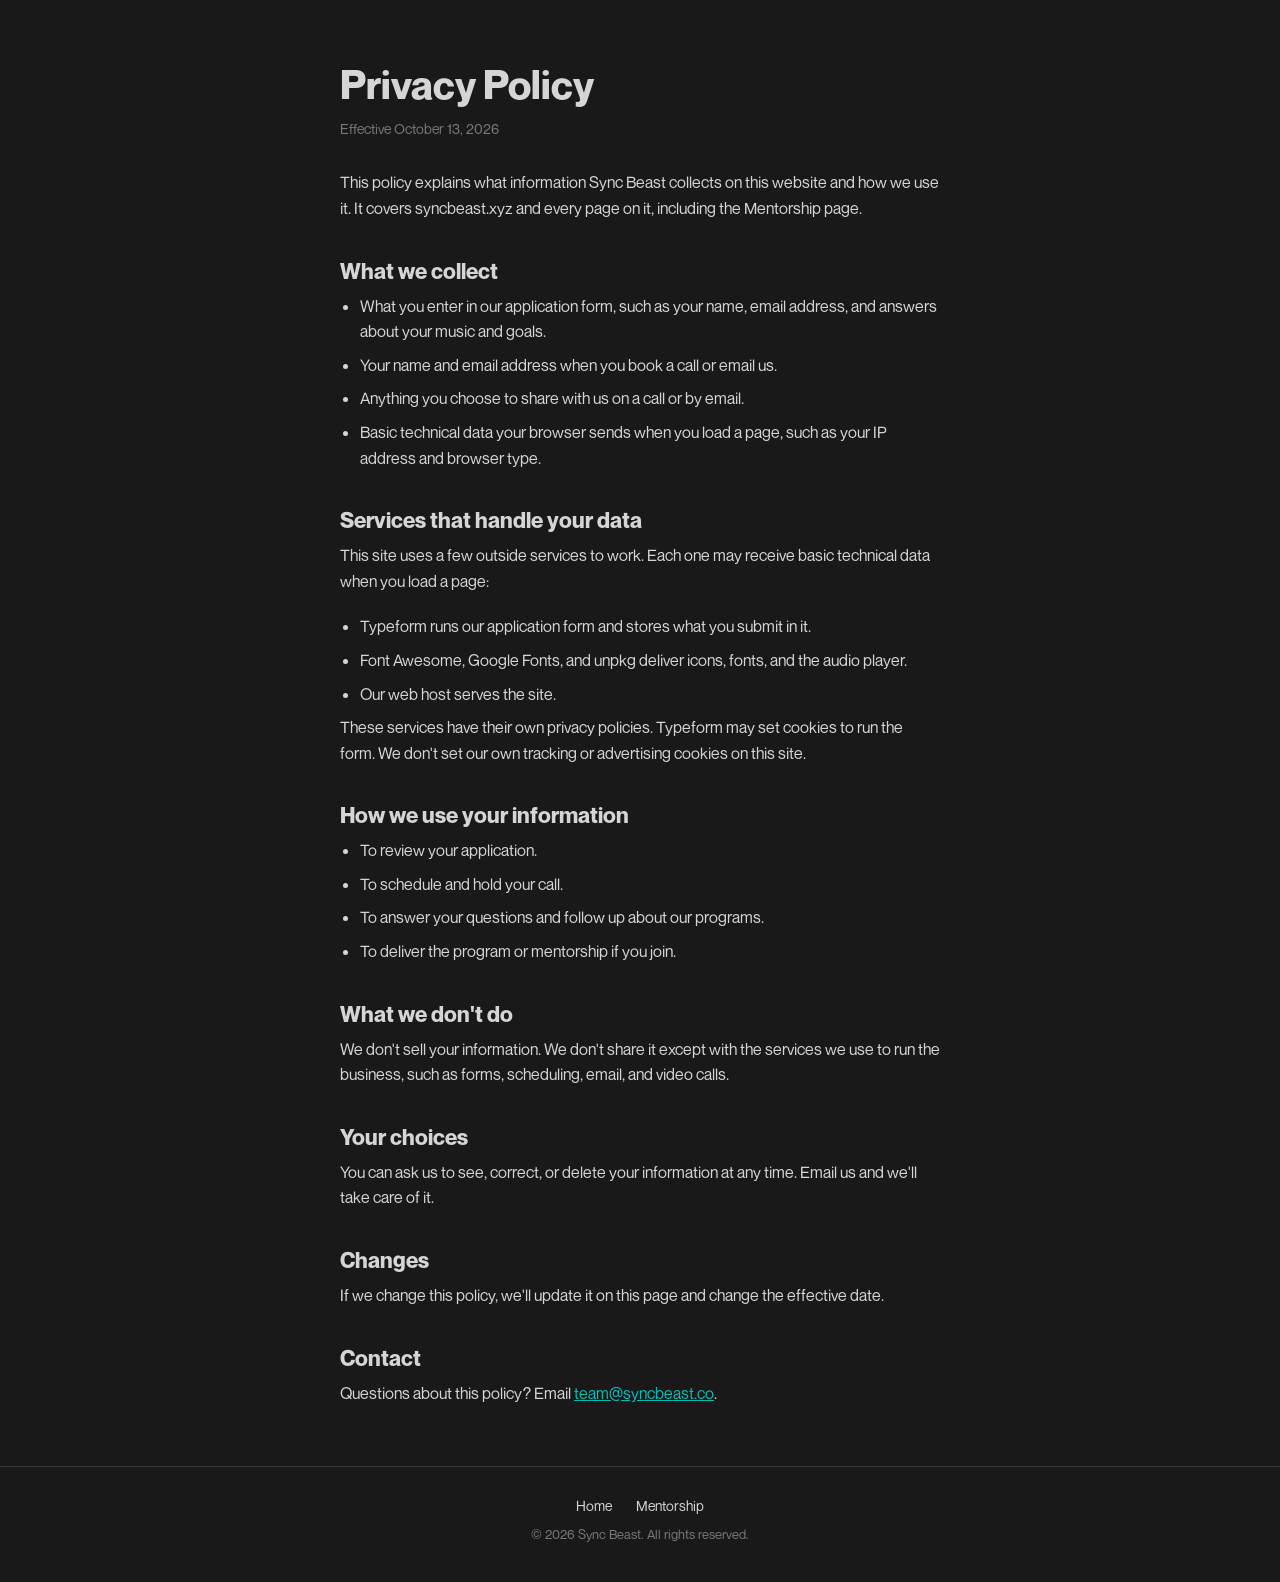
<file: privacy.html>
<!DOCTYPE html>
<html lang="en">

<head>
    <meta charset="UTF-8">
    <meta name="viewport" content="width=device-width, initial-scale=1.0">
    <link rel="stylesheet" href="./styles.css">
    <title>Privacy Policy | Sync Beast</title>
    <link rel="icon" type="image/x-icon" href="./assets/SyncBeast-Badger-Favicon Asterisk.png">
</head>

<body>
    <main class="policy">
        <h1>Privacy Policy</h1>
        <p class="effective">Effective October 13, 2026</p>

        <p>This policy explains what information Sync Beast collects on this website and how we use it. It covers
            syncbeast.xyz and every page on it, including the Mentorship page.</p>

        <h2>What we collect</h2>
        <ul>
            <li>What you enter in our application form, such as your name, email address, and answers about your music
                and goals.</li>
            <li>Your name and email address when you book a call or email us.</li>
            <li>Anything you choose to share with us on a call or by email.</li>
            <li>Basic technical data your browser sends when you load a page, such as your IP address and browser type.
            </li>
        </ul>

        <h2>Services that handle your data</h2>
        <p>This site uses a few outside services to work. Each one may receive basic technical data when you load a
            page:</p>
        <ul>
            <li>Typeform runs our application form and stores what you submit in it.</li>
            <li>Font Awesome, Google Fonts, and unpkg deliver icons, fonts, and the audio player.</li>
            <li>Our web host serves the site.</li>
        </ul>
        <p>These services have their own privacy policies. Typeform may set cookies to run the form. We don't set our
            own tracking or advertising cookies on this site.</p>

        <h2>How we use your information</h2>
        <ul>
            <li>To review your application.</li>
            <li>To schedule and hold your call.</li>
            <li>To answer your questions and follow up about our programs.</li>
            <li>To deliver the program or mentorship if you join.</li>
        </ul>

        <h2>What we don't do</h2>
        <p>We don't sell your information. We don't share it except with the services we use to run the business,
            such as forms, scheduling, email, and video calls.</p>

        <h2>Your choices</h2>
        <p>You can ask us to see, correct, or delete your information at any time. Email us and we'll take care of it.
        </p>

        <h2>Changes</h2>
        <p>If we change this policy, we'll update it on this page and change the effective date.</p>

        <h2>Contact</h2>
        <p>Questions about this policy? Email <a href="mailto:team@syncbeast.co">team@syncbeast.co</a>.</p>
    </main>
    <footer class="site-footer">
        <nav class="footer-links">
            <a href="./">Home</a>
            <a href="https://www.syncbeast.xyz/mentorship/">Mentorship</a>
        </nav>
        <p>© 2026 Sync Beast. All rights reserved.</p>
    </footer>
</body>

</html>
</file>
<file: styles.css>
@font-face {
    font-family: NeueMontreal-bold;
    font-weight: bold;
    src: url("./fonts/NeueMontreal-Bold.woff") format("woff");
}

@font-face {
    font-family: NeueMontreal-boldItalic;
    font-weight: bold;
    src: url("./fonts/NeueMontreal-BoldItalic.woff") format("woff");
}

@font-face {
    font-family: NeueMontreal-italic;
    src: url("./fonts/NeueMontreal-Italic.woff") format("woff");
}

@font-face {
    font-family: NeueMontreal-light;
    src: url("./fonts/NeueMontreal-Light.woff") format("woff");
}

@font-face {
    font-family: NeueMontreal-lightItalic;
    src: url("./fonts/NeueMontreal-LightItalic.woff") format("woff");
}

@font-face {
    font-family: NeueMontreal;
    src: url("./fonts/NeueMontreal-Regular.woff") format("woff");
}

@font-face {
    font-family: Badger;
    font-weight: bold;
    src: url("./fonts/Badger.otf") format("opentype");
}

* {
    margin: 0;
    padding: 0;
    box-sizing: border-box;

}

body {
    background: #191919;
    color: #d5d5d5;
}

.red {
    color: #cd4945;
}

.green {
    /* color: #007E7F; */
    color: #00bbbd;
}

.green-background {
    background-color: #007E7F;
}

.blue {
    color: #4b75ff;
}

.mt {
    margin-top: 20px;
}

.mr {
    margin-right: 10px;
}

.img-header {
    display: block;
    width: 100%;
    margin-left: auto;
    margin-right: auto;
    margin-bottom: 30px;
    pointer-events: none;
}

#fact-img {
    width: 60%;
}

#sba-img {
    width: 90%;
}


h2 {
    font-family: "NeueMontreal-bold", sans-serif;
    font-size: 34px;
    margin-bottom: 20px;
}

h3 {
    font-family: "NeueMontreal-bold", sans-serif;
    font-size: 24px;
    margin-bottom: 20px;
}

h4 {
    font-family: "NeueMontreal-bold", sans-serif;
    font-size: 18px;
}

.how-title {
    font-family: "NeueMontreal-bold", sans-serif;
    margin-top: 50px;
}

p,
li {
    font-family: "NeueMontreal", sans-serif;
    font-size: 18px;
    margin-bottom: 20px;
}

li {
    margin-bottom: 10px;
    margin-left: 50px;
}

ul ul {
    list-style-type: disc;
}

ul ul li {

    margin-top: 10px;
}

.month-title {
    margin-top: 50px;
}

.bold {
    font-family: "NeueMontreal-bold";
}

.pitch-text {
    margin-bottom: 5px;
}

.play-btn {
    width: 18px;
    cursor: pointer;
    margin-right: 10px;
}

.profile-container {
    display: flex;
    align-items: center;
    margin-bottom: 20px;
}

.profile-name {
    margin-left: 10px;
    display: flex;
    flex-direction: column;
    justify-content: space-evenly;
}

.profile-name h3 {
    font-size: clamp(24px, 30px, 2vw);
    margin-top: 0px;
}

.profile-name h4 {
    margin-top: 0px;
    font-size: 24px;

    font-family: "NeueMontreal";
}

.profile-container h3 {
    margin-bottom: 0;
}

.profile-pic {
    width: 100px;
    height: 100px;
    border: 3px solid #d5d5d5;
    border-radius: 50%;
    pointer-events: none;
}

#stories p {
    margin-bottom: 50px;
}


.badger {
    width: 100%;
    font-family: "Badger", sans-serif;
}

#value {
    display: flex;
    flex-direction: column;
    align-items: center;
}

#investment {
    margin-top: 20px;
    font-size: 30px;
}


#about img {
    text-align: center;
}

.about-header {
    width: 100%;
    display: flex;
    justify-content: space-evenly;
    align-items: center;
    margin-bottom: 30px;
}

#about-header-mobile {
    display: none;
}

.graham {
    width: 40%;
    height: auto;
}

.graham img {
    display: block;
    width: 100%;
    height: 100%;
}

.brands-container {
    width: 35%;
    height: auto;
}

.brands-container img {
    display: block;
    width: 100%;
}

.hello {
    font-size: 44px;
}

.not-now {
    font-size: 10px;
    color: #555555;
    width: 200px;
    margin-bottom: 100px;
    line-height: .8rem;
}



@media only screen and (max-width: 600px) {

    body {
        width: 100%;
        padding: 20px;
    }

    #hero-badger {
        margin: 0px auto 20px;
        font-size: 8.7vw;
    }

    .divider {
        margin: 50px auto;
        height: 1px;

        background-color: #373737;
    }

    h2 {
        font-size: 24px;
        font-family: "NeueMontreal-bold", sans-serif;
        letter-spacing: 1px;
    }

    h3 {
        font-size: 16px;
        letter-spacing: 1px;
    }

    #sba-badger {
        margin: 50px auto 20px;
        width: 100%;
        font-size: 2.2rem;
    }

    li {
        margin-left: 30px;
    }

    .how-statement {
        font-family: "NeueMontreal-bold";
        margin-bottom: 20px;
    }

    #print-badger {
        margin: 50px auto 20px;
        font-size: 2.1rem;
    }

    #months h3 {
        margin-bottom: 5px;
    }

    #speed-badger {
        margin: 50px auto 20px;
        font-size: 2.3rem;
    }

    #fact-badger {
        text-align: center;
        margin: 50px auto 20px;
        font-size: 2.5rem;
    }

    .content-block {
        width: 100%;
    }

    .audio-stack {
        display: flex;
        flex-direction: column;
        justify-content: space-evenly;
        margin-bottom: 0px;
    }

    .audio-container {
        width: 100%;
        margin-bottom: 30px;
    }

    .music-player {
        background: #191919;
        height: 70px;
        width: 100%;
        border-radius: 15px;
        display: flex;
        align-items: center;
    }

    #waveform1,
    #waveform2,
    #waveform3,
    #waveform4,
    #waveform5,
    #waveform6,
    #waveform7,
    #waveform8,
    #waveform9,
    #waveform10,
    #waveform11,
    #waveform12 {
        width: 90%;
        margin-left: 10px;
    }

    #about-header-mobile {
        display: block;
    }


    #about-header-desktop {
        display: none;
    }

    .im-graham {
        width: 100%;
        height: auto;
        margin-bottom: 30px;
    }

    .im-graham img {
        display: block;
        width: 100%;
        height: 100%;
    }

    .about-header {
        display: flex;
        flex-direction: column;
    }

    .graham {
        width: 100%;
        height: auto;
        margin-bottom: 30px;
    }

    .graham img {
        display: block;
        width: 100%;
        height: 100%;
    }

    .brands-container-mobile {
        width: 90%;
        height: auto;
        margin-right: auto;
        margin-left: auto;
        margin-top: 20px;
        margin-bottom: 20px;
    }

    .brands-container-mobile img {
        display: block;
        width: 100%;
    }




}

@media only screen and (min-width: 600px) {
    body {
        width: 90%;
        padding: 50px;
        margin: 0 auto;
    }

    .divider {
        margin: 50px auto;
        height: 1px;

        background-color: #373737;
    }


    #hero-badger {
        margin: 50px auto 20px;
        font-size: 3.7rem;
    }

    #sba-badger {
        margin: 50px auto 20px;
        font-size: 6.4rem;
    }

    #print-badger {
        margin: 50px auto 20px;
        font-size: 4.4rem;
    }

    #speed-badger {
        margin: 50px auto 20px;
        font-size: 4.7rem;
    }

    #fact-badger {
        text-align: center;
        margin: 50px auto 20px;
        font-size: 4rem;
    }

    #about-header-mobile {
        display: none;
    }

    .content-block {
        margin: 0 auto;
        width: 100%;
    }

    .audio-container {
        width: 100%;
        margin-bottom: 30px;
    }

    .audio-stack {
        display: flex;
        flex-direction: column;
        justify-content: space-evenly;
        margin-bottom: 0px;
    }

    .music-player {
        background: #191919;
        height: 70px;
        width: 100%;
        border-radius: 15px;
        display: flex;
        align-items: center;
    }

    #waveform1,
    #waveform2,
    #waveform3,
    #waveform4,
    #waveform5,
    #waveform6,
    #waveform7,
    #waveform8,
    #waveform9,
    #waveform10,
    #waveform11,
    #waveform12 {
        width: 90%;
        margin-left: 10px;
    }
}

@media only screen and (min-width: 768px) {
    body {
        width: 80%;
        margin: 0 auto;
    }

    .divider {
        margin: 50px auto;
        height: 1px;

        background-color: #373737;
    }


    #hero-badger {
        margin: 50px auto 20px;
        font-size: 4.8rem;
    }

    #sba-badger {
        margin: 50px auto 20px;
        font-size: 6.4rem;
    }

    #print-badger {
        margin: 50px auto 20px;
        font-size: 4.4rem;
    }

    #speed-badger {
        margin: 50px auto 20px;
        font-size: 4.7rem;
    }

    #fact-badger {
        text-align: center;
        margin: 50px auto 20px;
        font-size: 4.5rem;
    }

    .audio-stack {
        width: auto;
        display: flex;
        flex-direction: row;
        justify-content: space-evenly;
        margin-bottom: 30px;
    }

    .audio-container {
        width: 50%;
        margin: auto;
    }

    #waveform1,
    #waveform2,
    #waveform3,
    #waveform4,
    #waveform5,
    #waveform6,
    #waveform7,
    #waveform8,
    #waveform9,
    #waveform10,
    #waveform11,
    #waveform12 {
        width: 80%;
        margin-left: 10px;
    }

}

@media only screen and (min-width: 992px) {

    body {
        width: 70%;
        margin: 0 auto;
    }

    .divider {
        margin: 50px auto;
        height: 1px;

        background-color: #373737;
    }

    #hero-badger {
        margin: 50px auto 20px;
        font-size: 4.8rem;
    }

    #sba-badger {
        margin: 50px auto 20px;
        font-size: 6.4rem;
    }

    #print-badger {
        margin: 50px auto 20px;
        font-size: 4.4rem;
    }

    #speed-badger {
        margin: 50px auto 20px;
        font-size: 4.7rem;
    }

    #fact-badger {
        text-align: center;
        margin: 50px auto 20px;
        font-size: 5rem;
    }

    .audio-stack {
        width: auto;
        display: flex;
        flex-direction: row;
        justify-content: space-evenly;
        margin-bottom: 30px;
    }

    .audio-container {
        width: 50%;
        margin: auto;
    }

    .music-player {
        background: #191919;
        height: 70px;
        width: 100%;
        border-radius: 15px;
        display: flex;
        align-items: center;
    }
}

@media only screen and (min-width: 1200px) {

    body {
        width: 100%;
        padding: 0;
        max-width: 1500px;
    }

    #hero-badger {
        margin: 50px auto 20px;
        font-size: 4.8rem;
    }

    #sba-badger {
        margin: 50px auto 20px;
        font-size: 6.4rem;
    }

    #print-badger {
        margin: 50px auto 20px;
        font-size: 4.4rem;
    }

    #speed-badger {
        margin: 50px auto 20px;
        font-size: 4.7rem;
    }

    #fact-badger {
        text-align: center;
        margin: 50px auto 20px;
        font-size: 5rem;
    }

    #months h3 {
        margin-top: 50px;
        margin-bottom: 5px;
    }

    .img-header {
        display: block;
        width: 100%;
        margin-left: auto;
        margin-right: auto;
        margin-bottom: 30px;
        pointer-events: none;
    }

    .content-block {
        margin: 0 auto;
        width: 50%;
        height: auto;
    }

    .divider {
        margin: 50px auto;
        height: 1px;
        width: 50%;
        background-color: #373737;
    }

    .container {
        font-family: 'Quicksand', sans-serif;
    }

    .cta {
        display: block;
        background-color: #187dff;
        font-family: "NeueMontreal-bold";
        font-size: 24px;
        color: #f5f5f5;
        padding: 14px;
        border: none;
        border-radius: 5px;
        margin: 40px;
        margin-right: auto;
        margin-left: auto;
    }

    .cta:hover {
        background-color: #378cfb;
        color: #191919;
        cursor: pointer;
    }

    .audio-stack {
        width: auto;
        display: flex;
        flex-direction: row;
        justify-content: space-evenly;
        margin-bottom: 30px;
    }

    .audio-container {
        width: 50%;
        margin: auto;
    }




    .music-player {
        background: #191919;
        height: 70px;
        width: 100%;
        border-radius: 15px;
        display: flex;
        align-items: center;
    }


    #waveform1,
    #waveform2,
    #waveform3,
    #waveform4,
    #waveform5,
    #waveform6,
    #waveform7,
    #waveform8,
    #waveform9,
    #waveform10,
    #waveform11,
    #waveform12 {
        width: 80%;
        margin-left: 10px;
    }


}

/* Site footer */

.site-footer {
    border-top: 1px solid #373737;
    padding: 30px 16px 40px;
    text-align: center;
}

.site-footer p {
    font-size: 13px;
    color: #777777;
    margin-bottom: 0;
}

.footer-links {
    display: flex;
    justify-content: center;
    gap: 24px;
    margin-bottom: 12px;
}

.footer-links a {
    font-family: "NeueMontreal", sans-serif;
    font-size: 14px;
    color: #d5d5d5;
    text-decoration: none;
}

.footer-links a:hover {
    text-decoration: underline;
}

/* Privacy page */

.policy {
    max-width: 640px;
    margin: 0 auto;
    padding: 60px 20px 40px;
}

.policy h1 {
    font-family: "NeueMontreal-bold", sans-serif;
    font-size: 40px;
    margin-bottom: 10px;
}

.policy h2 {
    font-size: 22px;
    margin: 36px 0 10px;
}

.policy p,
.policy li {
    font-size: 16px;
    line-height: 1.6;
}

.policy li {
    margin-left: 20px;
    margin-bottom: 8px;
}

.policy a {
    color: #00bbbd;
}

.policy .effective {
    color: #777777;
    font-size: 14px;
    margin-bottom: 30px;
}
</file>
